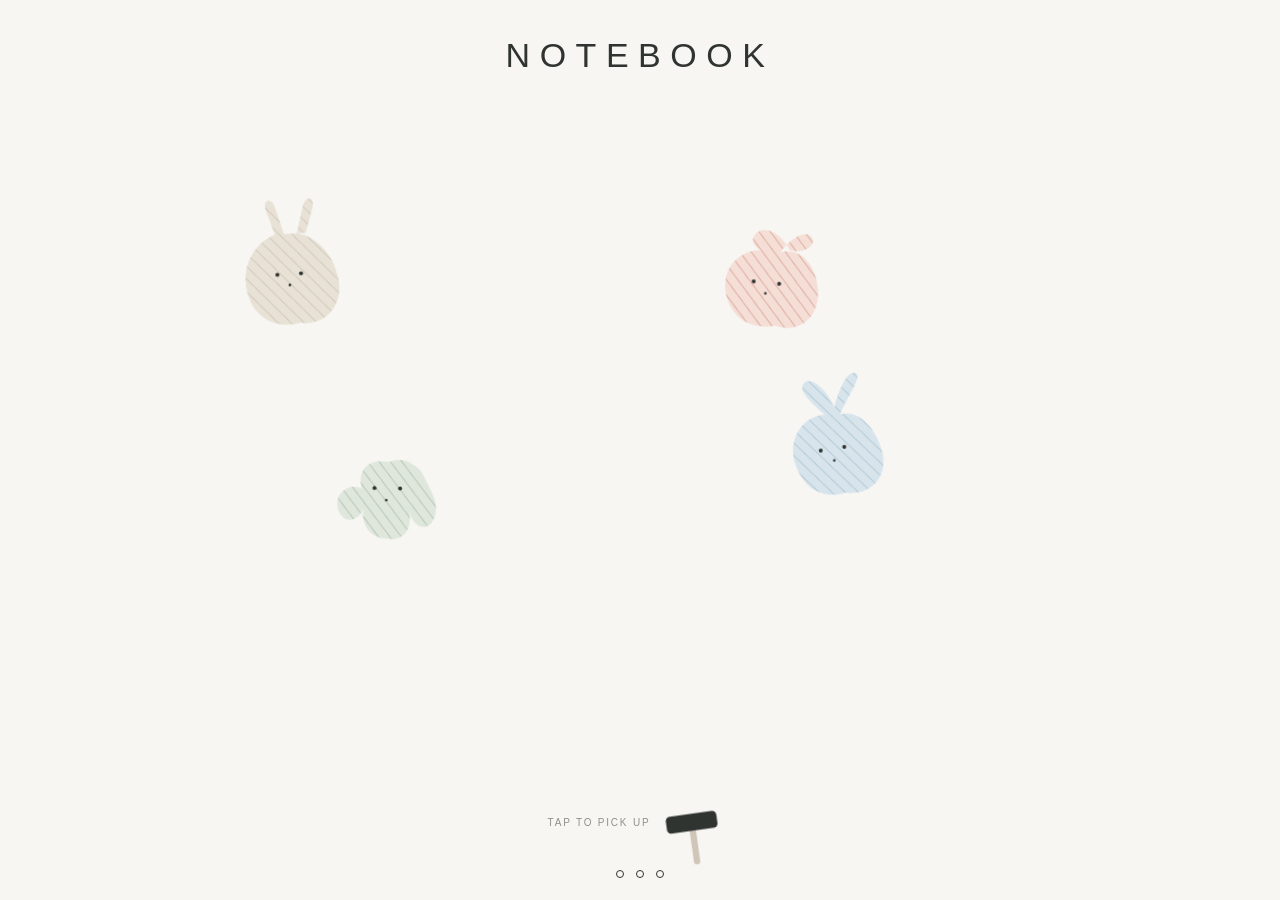
<file: index.html>
<!DOCTYPE html>
<html lang="zh-Hant">
<head>
  <meta charset="utf-8">
  <meta name="viewport" content="width=device-width, initial-scale=1, viewport-fit=cover">
  <meta name="theme-color" content="#f7f6f2">
  <title>notebook</title>
  <link rel="icon" href="data:image/svg+xml,%3Csvg xmlns='http://www.w3.org/2000/svg' viewBox='0 0 16 16'%3E%3Ccircle cx='8' cy='8' r='4' fill='%23d47768'/%3E%3C/svg%3E">
  <link rel="preconnect" href="https://fonts.googleapis.com">
  <link rel="preconnect" href="https://fonts.gstatic.com" crossorigin>
  <link href="https://fonts.googleapis.com/css2?family=DM+Sans:wght@400;500;600;700;800&amp;family=Noto+Sans+TC:wght@400;500;600;700&amp;display=swap" rel="stylesheet">
  <link rel="stylesheet" href="./css/style.css">
  <link rel="stylesheet" href="./css/tsugaike-map.css">
  <link rel="stylesheet" href="./css/unlock.css">
  <link rel="stylesheet" href="./css/october.css">
  <link rel="stylesheet" href="./css/tokyo-food.css">
  <script>try{if(sessionStorage.getItem('notebookUnlocked')==='true')document.documentElement.classList.add('nb-open')}catch(e){}</script>
</head>
<body>
  <div id="nb-lock" class="nb-lock">
    <h1 class="nb-title">NOTEBOOK</h1>
    <div class="nb-stage" id="nb-stage">
      <button type="button" class="nb-animal" data-id="rabbit" aria-label="動物"><span class="nb-animal-body"><svg viewBox="0 0 140 160" aria-hidden="true"><defs><pattern id="nb-h-rabbit" width="10" height="10" patternUnits="userSpaceOnUse" patternTransform="rotate(-42)"><rect width="10" height="10" fill="#e8e2d6"/><path d="M0 0V10" stroke="#c8bfb0" stroke-width="1.6"/></pattern><clipPath id="nb-c-rabbit"><path d="M68 54L60 24C56 12 46 14 50 28L58 54C34 62 18 88 24 116C30 146 56 158 80 152C108 158 130 134 124 104C120 78 102 58 82 54L90 26C94 12 106 14 100 30L92 54Z"/></clipPath></defs><g clip-path="url(#nb-c-rabbit)"><rect width="140" height="160" fill="url(#nb-h-rabbit)"/></g><circle cx="58" cy="98" r="2.2" fill="#303430"/><circle cx="84" cy="98" r="2.2" fill="#303430"/><circle cx="71" cy="110" r="1.45" fill="#303430"/></svg></span></button>
      <button type="button" class="nb-animal" data-id="bear" aria-label="動物"><span class="nb-animal-body"><svg viewBox="0 0 140 160" aria-hidden="true"><defs><pattern id="nb-h-bear" width="10" height="10" patternUnits="userSpaceOnUse" patternTransform="rotate(-42)"><rect width="10" height="10" fill="#f4ded6"/><path d="M0 0V10" stroke="#d59a8e" stroke-width="1.6"/></pattern><clipPath id="nb-c-bear"><path d="M76 70C46 64 22 88 28 116C34 146 60 158 86 150C116 158 136 132 128 102C122 76 102 62 84 70C94 52 112 40 118 52C122 60 106 70 94 66C82 48 62 40 54 54C48 64 64 74 76 70Z"/></clipPath></defs><g clip-path="url(#nb-c-bear)"><rect width="140" height="160" fill="url(#nb-h-bear)"/></g><circle cx="58" cy="104" r="2.2" fill="#303430"/><circle cx="86" cy="104" r="2.2" fill="#303430"/><circle cx="72" cy="116" r="1.45" fill="#303430"/></svg></span></button>
      <button type="button" class="nb-animal" data-id="dog" aria-label="動物"><span class="nb-animal-body"><svg viewBox="0 0 140 160" aria-hidden="true"><defs><pattern id="nb-h-dog" width="10" height="10" patternUnits="userSpaceOnUse" patternTransform="rotate(-42)"><rect width="10" height="10" fill="#dfe7dc"/><path d="M0 0V10" stroke="#a9b9a6" stroke-width="1.6"/></pattern><clipPath id="nb-c-dog"><path d="M76 70C92 62 108 70 118 88C128 104 136 116 128 132C120 144 106 136 102 122C108 142 98 156 80 154C62 156 50 140 52 124C46 140 30 142 24 126C18 110 34 96 48 102C42 84 50 72 66 70Z"/></clipPath></defs><g clip-path="url(#nb-c-dog)"><rect width="140" height="160" fill="url(#nb-h-dog)"/></g><circle cx="62" cy="100" r="2.2" fill="#303430"/><circle cx="90" cy="98" r="2.2" fill="#303430"/><circle cx="76" cy="112" r="1.45" fill="#303430"/></svg></span></button>
      <button type="button" class="nb-animal" data-id="cat" aria-label="動物"><span class="nb-animal-body"><svg viewBox="0 0 140 160" aria-hidden="true"><defs><pattern id="nb-h-cat" width="10" height="10" patternUnits="userSpaceOnUse" patternTransform="rotate(-42)"><rect width="10" height="10" fill="#d7e4ec"/><path d="M0 0V10" stroke="#a8c0cc" stroke-width="1.6"/></pattern><clipPath id="nb-c-cat"><path d="M74 66C48 60 26 84 30 112C36 144 58 158 84 152C114 158 134 134 126 106C120 80 102 62 84 66C94 46 112 26 104 22C94 18 84 42 78 58C72 38 54 20 46 30C40 38 56 54 68 66Z"/></clipPath></defs><g clip-path="url(#nb-c-cat)"><rect width="140" height="160" fill="url(#nb-h-cat)"/></g><circle cx="60" cy="104" r="2.2" fill="#303430"/><circle cx="86" cy="102" r="2.2" fill="#303430"/><circle cx="74" cy="116" r="1.45" fill="#303430"/></svg></span></button>
    </div>
    <div class="nb-dock" id="nb-dock">
      <div class="nb-hold">
        <p class="nb-hint" id="nb-hint">TAP TO PICK UP</p>
        <span class="nb-anchor" id="nb-anchor"></span>
      </div>
      <div class="nb-dots" id="nb-dots" aria-hidden="true"><i></i><i></i><i></i></div>
    </div>
    <button type="button" class="nb-hammer" id="nb-hammer" aria-label="錘子"><span class="nb-hammer-swing"><svg viewBox="0 0 64 64" aria-hidden="true"><rect x="29" y="22" width="6" height="34" rx="3" fill="#cfc6b8"/><rect x="8" y="8" width="48" height="16" rx="4" fill="#303430"/></svg></span></button>
  </div>
  <nav class="tm-switch" id="tm-switch" aria-label="選擇旅行月份"><a class="tm-food-link" href="#tokyo-food">TOKYO</a><button type="button" data-month="oct" aria-selected="false">OCT</button><button type="button" data-month="dec" aria-selected="true">DEC</button><button type="button" data-month="jan" aria-selected="false">JAN</button></nav>
  <div class="site" id="tm-december">
    <main class="map-screen" id="mapScreen">
      <div class="map-wrap">
        <svg class="map" viewBox="0 0 820 750" role="group" aria-label="東京出發，白馬、斑尾、越後中里互動旅遊地圖">
          <defs>
            <pattern id="redhatch" width="13" height="13" patternUnits="userSpaceOnUse" patternTransform="rotate(-42)">
              <rect width="13" height="13" fill="#e9c8be"></rect>
              <rect width="2" height="13" fill="#d47768"></rect>
            </pattern>
            <pattern id="greenhatch" width="13" height="13" patternUnits="userSpaceOnUse" patternTransform="rotate(-42)">
              <rect width="13" height="13" fill="#dfe4d6"></rect>
              <rect width="2" height="13" fill="#94a28a"></rect>
            </pattern>
            <pattern id="redhatch-phone" width="7.5" height="7.5" patternUnits="userSpaceOnUse" patternTransform="rotate(-42)">
              <rect width="7.5" height="7.5" fill="#e9c8be"></rect>
              <rect width="1.05" height="7.5" fill="#d47768"></rect>
            </pattern>
            <pattern id="greenhatch-phone" width="7.5" height="7.5" patternUnits="userSpaceOnUse" patternTransform="rotate(-42)">
              <rect width="7.5" height="7.5" fill="#dfe4d6"></rect>
              <rect width="1.05" height="7.5" fill="#94a28a"></rect>
            </pattern>
          </defs>
          <!-- Decorative regions are separate vector shapes. Only the three named pins are destinations. -->
          <path class="region decorative" fill="url(#redhatch)" d="M72 124 L160 99 L230 121 L246 189 L206 237 L104 220 L65 175 Z"></path>
          <path class="region decorative" fill="url(#greenhatch)" d="M505 65 L571 75 L615 126 L592 189 L537 201 L485 149 Z"></path>
          <path class="region decorative" fill="url(#greenhatch)" d="M630 86 L707 132 L757 205 L714 237 L649 209 L608 144 Z"></path>
          <path class="region decorative" fill="url(#redhatch)" d="M76 516 L155 467 L255 482 L286 537 L259 622 L171 644 L72 595 Z"></path>
          <path class="region decorative" fill="url(#greenhatch)" d="M323 469 L415 442 L476 471 L511 558 L462 617 L369 598 L314 533 Z"></path>
          <path class="region decorative" fill="url(#redhatch)" d="M504 607 L564 579 L620 613 L612 692 L548 712 L491 665 Z"></path>
          <path class="region decorative" fill="url(#greenhatch)" d="M706 435 L761 456 L785 539 L742 587 L678 570 L663 501 Z"></path>
          <!-- Schematic placement: Hakuba west, Madarao north, Echigo east, Tokyo south. -->
          <path class="region" data-region="hakuba" fill="url(#greenhatch)" d="M90 321 L166 279 L240 295 L278 335 L250 401 L214 451 L109 448 L60 395 Z"></path>
          <path class="region" data-region="madarao" fill="url(#redhatch)" d="M281 115 L354 91 L453 111 L494 173 L467 246 L399 276 L324 252 L280 217 L240 179 Z"></path>
          <path class="region" data-region="echigo" fill="url(#greenhatch)" d="M510 230 L600 211 L700 269 L728 348 L678 409 L588 408 L524 357 L484 290 Z"></path>
          <path class="route" data-route="hakuba" d="M662 645 Q401 571 212 361"></path>
          <path class="route" data-route="madarao" d="M662 645 Q498 414 371 193"></path>
          <path class="route" data-route="echigo" d="M662 645 Q685 470 611 319"></path>
          <g class="pin" data-place="hakuba" role="button" tabindex="0" aria-pressed="false" aria-label="查看白馬交通資訊">
            <circle class="hit" cx="212" cy="361" r="55"></circle>
            <rect class="label-hit" x="152" y="330" width="120" height="120"></rect>
            <circle class="outer" cx="212" cy="361" r="15"></circle>
            <circle class="inner" cx="212" cy="361" r="5"></circle>
            <text class="place-label" x="212" y="403" text-anchor="middle">HAKUBA</text>
          </g>
          <g class="pin" data-place="madarao" role="button" tabindex="0" aria-pressed="false" aria-label="查看斑尾飯店及交通資訊">
            <circle class="hit" cx="371" cy="193" r="54"></circle>
            <rect class="label-hit" x="311" y="168" width="120" height="120"></rect>
            <circle class="outer" cx="371" cy="193" r="15"></circle>
            <circle class="inner" cx="371" cy="193" r="5"></circle>
            <text class="place-label" x="371" y="236" text-anchor="middle">MADARAO</text>
          </g>
          <g class="pin" data-place="echigo" role="button" tabindex="0" aria-pressed="false" aria-label="查看越後中里交通資訊">
            <circle class="hit" cx="611" cy="319" r="54"></circle>
            <rect class="label-hit" x="551" y="310" width="120" height="120"></rect>
            <circle class="outer" cx="611" cy="319" r="15"></circle>
            <circle class="inner" cx="611" cy="319" r="5"></circle>
            <text class="place-label" x="611" y="360" text-anchor="middle">
              <tspan x="611">ECHIGO</tspan>
              <tspan x="611" dy="19">NAKAZATO</tspan>
            </text>
          </g>
          <g class="origin" aria-hidden="true">
            <circle cx="662" cy="645" r="20" fill="#f7f6f2"></circle>
            <circle cx="662" cy="645" r="10" fill="#272c28"></circle>
            <circle cx="662" cy="645" r="2.5" fill="#faf7f0"></circle>
            <text class="map-title" x="662" y="690" text-anchor="middle">TOKYO</text>
            <text class="map-small" x="662" y="708" text-anchor="middle">START HERE</text>
          </g>
        </svg>
        <div class="compass" aria-hidden="true">
          <svg viewBox="0 0 30 46">
            <path d="M15 41V5M3 18L15 5l12 13" fill="none" stroke="currentColor" stroke-width="1.8"></path>
          </svg>
          N
        </div>
        <div class="hover-note" id="hoverNote" aria-hidden="true"></div>
      </div>
      <div class="mobile-choice" id="mobileChoice">
        <div>
          <strong id="choiceName"></strong>
          <small id="choiceTime"></small>
          <span id="choiceRide" class="choice-ride"></span>
          <span id="choiceMode" class="choice-mode"></span>
        </div>
        <button class="next" id="next" type="button" aria-label="進入目的地詳細資訊">→</button>
      </div>
    </main>
    <main class="detail-screen" id="detail">
      <button class="back" id="back" type="button"><span class="back-arrow">←</span>Back</button>
      <section id="content"></section>
    </main>
  </div>
  <section id="tm-january" class="tm-jan" aria-label="一月旅行筆記" hidden><div class="tm-jan-inner"><nav class="jn-dates" aria-label="一月日期"><button type="button" data-trip="0110" aria-selected="true">01.01 — 01.10</button><button type="button" data-trip="0123" aria-selected="false">01.23 — 01.24</button></nav><div id="tm-trip-0109" class="jn-trip" data-trip="0110"><header class="jn-heading"><div class="tm-date" data-range="2027-01-01,2027-01-10">2027.01.01 — 01.10</div><h1 class="jn-title">SHIGA · MADARAO · TOKYO</h1><div class="jn-sub">志賀高原 → 斑尾高原 → 東京</div></header><div class="jn-map-wrap"><svg class="jn-map" viewBox="0 0 900 560" role="img" aria-label="成田空港、志賀高原、斑尾高原、東京的抽象路線"><defs><pattern id="jn-sage" width="12" height="12" patternUnits="userSpaceOnUse" patternTransform="rotate(-42)"><rect width="12" height="12" fill="#dfe7dc"/><path d="M0 0V12" stroke="#a9b9a6" stroke-width="1.3"/></pattern><pattern id="jn-coral" width="12" height="12" patternUnits="userSpaceOnUse" patternTransform="rotate(-42)"><rect width="12" height="12" fill="#f4ded6"/><path d="M0 0V12" stroke="#d59a8e" stroke-width="1.3"/></pattern></defs><polygon points="70,48 280,18 400,48 370,112 160,120 50,96" fill="url(#jn-sage)"/><polygon points="430,36 640,58 600,150 468,128" fill="url(#jn-sage)" opacity=".72"/><polygon points="150,300 250,274 248,360 140,352" fill="url(#jn-coral)"/><polygon points="640,250 790,214 830,318 660,346" fill="url(#jn-coral)" opacity=".9"/><path d="M30 508 C 180 476, 320 532, 500 500 S 760 468, 890 516" fill="none" stroke="#d5d0c6" stroke-width="8" stroke-linecap="round"/><path d="M520 24 C 548 120, 508 210, 558 310 S 630 450, 590 548" fill="none" stroke="#c5d4e4" stroke-width="9" stroke-linecap="round"/><g fill="#94a28a"><polygon points="300,268 314,234 328,268"/><polygon points="320,266 334,236 348,266"/><polygon points="148,268 160,240 172,268"/><polygon points="560,188 572,162 584,188"/></g><path class="jn-route" data-leg="narita-shiga" d="M735 365 C640 280 560 250 455 248"/><path class="jn-route" data-leg="shiga-madarao" d="M455 248 C370 246 280 190 220 168"/><path class="jn-route" data-leg="madarao-tokyo" d="M220 168 C280 260 380 370 500 430"/><g class="jn-spot" data-spot="madarao" role="button" tabindex="0" aria-label="MADARAO 斑尾高原"><circle cx="220" cy="168" r="18" fill="transparent"/><circle cx="220" cy="168" r="11" fill="none" stroke="#d47768" stroke-width="1"/><circle cx="220" cy="168" r="5" fill="#d47768"/><text x="198" y="164" text-anchor="end">MADARAO</text><text class="jn-jp" x="198" y="180" text-anchor="end">斑尾高原</text><text class="jn-meta" x="198" y="196" text-anchor="end">01.04 — 01.07</text></g><g class="jn-spot" data-spot="shiga" role="button" tabindex="0" aria-label="SHIGA KOGEN 志賀高原"><circle cx="455" cy="248" r="18" fill="transparent"/><circle cx="455" cy="248" r="11" fill="none" stroke="#d47768" stroke-width="1"/><circle cx="455" cy="248" r="5" fill="#d47768"/><text x="455" y="278" text-anchor="middle">SHIGA KOGEN</text><text class="jn-jp" x="455" y="294" text-anchor="middle">志賀高原</text><text class="jn-meta" x="455" y="310" text-anchor="middle">01.01 — 01.04</text></g><g class="jn-spot" data-spot="tokyo" role="button" tabindex="0" aria-label="TOKYO 東京"><circle cx="500" cy="430" r="18" fill="transparent"/><circle cx="500" cy="430" r="11" fill="none" stroke="#d47768" stroke-width="1"/><circle cx="500" cy="430" r="5" fill="#d47768"/><text x="500" y="460" text-anchor="middle">TOKYO</text><text class="jn-jp" x="500" y="476" text-anchor="middle">東京</text><text class="jn-meta" x="500" y="492" text-anchor="middle">01.07 — 01.10</text></g><g class="jn-spot" data-spot="narita" role="button" tabindex="0" aria-label="NARITA 成田空港"><circle cx="735" cy="365" r="18" fill="transparent"/><circle cx="735" cy="365" r="11" fill="none" stroke="#d47768" stroke-width="1"/><circle cx="735" cy="365" r="5" fill="#d47768"/><text x="754" y="360" text-anchor="start">NARITA</text><text class="jn-jp" x="754" y="376" text-anchor="start">成田空港</text><text class="jn-meta" x="754" y="392" text-anchor="start">01.01　14:20抵達</text></g><path d="M830 80V28m-17 17 17-17 17 17" stroke="#303430" stroke-width="2" fill="none"/><text x="830" y="102" text-anchor="middle" class="tm-north">N</text></svg><div class="jn-note" id="jn-note" hidden></div></div><div class="jn-columns"><section class="jn-itinerary" aria-label="日程"><h2 class="jn-kicker">ITINERARY<b>日程</b></h2><div class="jn-day-block"><button type="button" class="jn-day" aria-expanded="false"><span class="jn-when"><b>01.01</b> <span>FRI</span></span><span class="jn-where">成田空港 → 志賀高原</span><span class="jn-tag">TRANSFER</span><span class="jn-arrow" aria-hidden="true">→</span></button><div class="jn-detail" hidden><p>14:20 抵達成田機場</p><p>住宿：志賀高原プリンスホテル 西館</p></div></div><div class="jn-day-block"><button type="button" class="jn-day" aria-expanded="false"><span class="jn-when"><b>01.02</b> <span>SAT</span></span><span class="jn-where">志賀高原</span><span class="jn-tag">LESSON</span><span class="jn-arrow" aria-hidden="true">→</span></button><div class="jn-detail" hidden><p>住宿：志賀高原プリンスホテル 西館</p></div></div><div class="jn-day-block"><button type="button" class="jn-day" aria-expanded="false"><span class="jn-when"><b>01.03</b> <span>SUN</span></span><span class="jn-where">志賀高原</span><span class="jn-tag">LESSON</span><span class="jn-arrow" aria-hidden="true">→</span></button><div class="jn-detail" hidden><p>住宿：志賀高原プリンスホテル 西館</p></div></div><div class="jn-day-block"><button type="button" class="jn-day" aria-expanded="false"><span class="jn-when"><b>01.04</b> <span>MON</span></span><span class="jn-where">志賀高原 → 斑尾高原</span><span class="jn-tag">REST</span><span class="jn-arrow" aria-hidden="true">→</span></button><div class="jn-detail" hidden><p>志賀高原 → 斑尾高原</p><p>休息</p><p>住宿：斑尾東急ホテル</p></div></div><div class="jn-day-block"><button type="button" class="jn-day" aria-expanded="false"><span class="jn-when"><b>01.05</b> <span>TUE</span></span><span class="jn-where">斑尾高原</span><span class="jn-tag">LESSON</span><span class="jn-arrow" aria-hidden="true">→</span></button><div class="jn-detail" hidden><p>住宿：斑尾東急ホテル</p></div></div><div class="jn-day-block"><button type="button" class="jn-day" aria-expanded="false"><span class="jn-when"><b>01.06</b> <span>WED</span></span><span class="jn-where">斑尾高原</span><span class="jn-tag">FREE</span><span class="jn-arrow" aria-hidden="true">→</span></button><div class="jn-detail" hidden><p>住宿：斑尾東急ホテル</p></div></div><div class="jn-day-block"><button type="button" class="jn-day" aria-expanded="false"><span class="jn-when"><b>01.07</b> <span>THU</span></span><span class="jn-where">斑尾高原 → 東京</span><span class="jn-tag">TRANSFER</span><span class="jn-arrow" aria-hidden="true">→</span></button><div class="jn-detail" hidden><p>斑尾高原 → 東京</p></div></div><div class="jn-day-block"><button type="button" class="jn-day" aria-expanded="false"><span class="jn-when"><b>01.08</b> <span>FRI</span></span><span class="jn-where">東京</span><span class="jn-tag">FREE</span><span class="jn-arrow" aria-hidden="true">→</span></button><div class="jn-detail" hidden></div></div><div class="jn-day-block"><button type="button" class="jn-day" aria-expanded="false"><span class="jn-when"><b>01.09</b> <span>SAT</span></span><span class="jn-where">東京</span><span class="jn-tag">FREE</span><span class="jn-arrow" aria-hidden="true">→</span></button><div class="jn-detail" hidden></div></div><div class="jn-day-block"><button type="button" class="jn-day" aria-expanded="false"><span class="jn-when"><b>01.10</b> <span>SUN</span></span><span class="jn-where">東京</span><span class="jn-tag">FREE</span><span class="jn-arrow" aria-hidden="true">→</span></button><div class="jn-detail" hidden></div></div></section><div class="jn-side"><section aria-label="宿泊"><h2 class="jn-kicker">STAY<b>宿泊</b></h2><article class="jn-stay-block"><button type="button" class="jn-stay" aria-expanded="false"><span class="jn-place">志賀高原</span><strong>志賀高原プリンスホテル</strong><span class="jn-stay-meta">西館 / West Building</span><span class="jn-stay-meta">〒381-0497 長野県下高井郡山ノ内町志賀高原焼額山</span><span class="jn-stay-meta">TEL：0269-34-3111</span><span class="jn-stay-meta">01.01 — 01.04</span><span class="jn-stay-meta">4室 · 8名 · 3泊</span><span class="jn-status">予約済み</span><span class="jn-total">合計 ¥441,936</span><span class="jn-arrow" aria-hidden="true">→</span></button><a class="maps" href="https://www.google.com/maps/search/?api=1&amp;query=%E5%BF%97%E8%B3%80%E9%AB%98%E5%8E%9F%E3%83%97%E3%83%AA%E3%83%B3%E3%82%B9%E3%83%9B%E3%83%86%E3%83%AB%E8%A5%BF%E9%A4%A8" target="_blank" rel="noopener noreferrer">Google Maps ↗</a><div class="jn-detail" hidden><p>Twin Room D × 4</p><p>朝食付き × 2室</p><p>食事なし × 2室</p></div></article><article class="jn-stay-block"><button type="button" class="jn-stay" aria-expanded="false"><span class="jn-place">斑尾高原</span><strong>斑尾東急ホテル</strong><span class="jn-stay-meta">Ski-in / Ski-out</span><span class="jn-stay-meta">〒389-1302 長野県上水内郡信濃町古海3575-8</span><span class="jn-stay-meta">01.04 — 01.07</span><span class="jn-stay-meta">4室 · 8名 · 3泊</span><span class="jn-total">一人 約 $13,836</span><span class="jn-arrow" aria-hidden="true">→</span></button><a class="maps" href="https://www.google.com/maps/search/?api=1&amp;query=%E3%82%BF%E3%83%B3%E3%82%B0%E3%83%A9%E3%83%A0%E6%96%91%E5%B0%BE%E6%9D%B1%E6%80%A5%E3%83%AA%E3%82%BE%E3%83%BC%E3%83%88" target="_blank" rel="noopener noreferrer">Google Maps ↗</a><div class="jn-detail" hidden><p>ツイン × 4</p><p>朝食・夕食付き × 4室</p></div></article><article class="jn-stay-block"><div class="jn-stay is-plain"><strong>東京</strong><span>01.07 — 01.10</span></div></article></section></div></div></div><div id="tm-trip-0123" class="jn-trip" data-trip="0123" hidden><header class="tm-heading"><p class="tm-date" data-range="2027-01-23,2027-01-24">2027.01.23 — 01.24</p><h1 class="tm-title">TSUGAIKE</h1><p class="tm-subtitle">STAY MAP</p><div class="tm-heading-line"></div><div class="tm-place"><button type="button" class="tm-japanese" id="tm-route-toggle" aria-expanded="false" aria-controls="tm-route-drop">栂池高原</button><div class="tm-route-drop" id="tm-route-drop" hidden><p>東京駅</p><p class="tm-route-arrow">↓</p><p>北陸新幹線 約 1 時間 20～40 分</p><p>長野駅</p><p class="tm-route-arrow">↓</p><p>特急バス 約 1 時間 30～40 分</p><p>栂池高原スキー場</p><p class="tm-route-total">合計：約 2 時間 50 分～3 時間 20 分</p><a class="maps" href="https://www.google.com/maps/search/?api=1&amp;query=%E6%A0%82%E6%B1%A0%E9%AB%98%E5%8E%9F%E3%82%B9%E3%82%AD%E3%83%BC%E5%A0%B4" target="_blank" rel="noopener noreferrer">Google Maps ↗</a></div></div></header>
<svg class="tm-map" id="tm-map" viewBox="0 0 900 1030" xmlns="http://www.w3.org/2000/svg" role="img" aria-label="栂池高原抽象幾何住宿分布圖；飯店位置目前為示意">
<defs>
<pattern id="tm-sage" width="12" height="12" patternUnits="userSpaceOnUse" patternTransform="rotate(-42)"><rect width="12" height="12" fill="#dfe7dc"/><path d="M0 0V12" stroke="#a9b9a6" stroke-width="1.3"/></pattern>
<pattern id="tm-coral" width="12" height="12" patternUnits="userSpaceOnUse" patternTransform="rotate(-42)"><rect width="12" height="12" fill="#f4ded6"/><path d="M0 0V12" stroke="#d59a8e" stroke-width="1.3"/></pattern>
</defs>
<g class="tm-art">
<!-- Mountain ridge: abstract layered, intentionally non-geographic -->
<path d="M30 390 L140 310 205 322 304 196 390 250 480 125 595 217 675 178 824 310 872 403 756 422 700 470 563 430 470 495 346 447 220 483 118 424Z" fill="url(#tm-sage)" opacity=".85"/>
<path d="M140 310 205 322 304 196 390 250 480 125 595 217 675 178 824 310" fill="none" stroke="#f7f6f2" stroke-width="11" stroke-linejoin="round" opacity=".9"/>
<path d="M45 405 85 370 143 383 186 423 150 450 83 442Z" fill="url(#tm-coral)" opacity=".9"/>
<path d="M742 142 805 164 832 223 799 250 738 219 715 181Z" fill="url(#tm-coral)"/>
<path d="M30 580 85 554 134 594 118 645 51 657 17 621Z" fill="url(#tm-sage)"/>
<path d="M752 560 822 536 868 578 855 639 798 662 746 622Z" fill="url(#tm-sage)"/>
<path d="M60 797 144 756 234 791 261 860 217 913 115 916 48 863Z" fill="url(#tm-coral)"/>
<path d="M710 830 768 805 824 838 834 901 786 940 722 922 689 876Z" fill="url(#tm-sage)"/>
<path d="M346 910 389 875 439 891 460 934 424 975 373 966Z" fill="url(#tm-sage)"/>
<path d="M538 735 576 711 619 743 610 790 566 801 532 772Z" fill="url(#tm-coral)"/>
<!-- Simplified paths and creek -->
<path d="M-15 730 Q155 620 330 695 T900 815" stroke="#e5e1d9" stroke-width="14" fill="none"/>
<path d="M135 490 Q255 535 300 660 T480 1010" stroke="#e5e1d9" stroke-width="11" fill="none"/>
<path d="M605 478 Q545 590 600 700 T650 1035" stroke="#e5e1d9" stroke-width="11" fill="none"/>
<path d="M440 495 Q460 570 520 630 T565 845 Q570 950 655 1040" stroke="#c9e0e3" stroke-width="12" fill="none" opacity=".85"/>
<!-- Abstract trees -->
<g fill="#899783" opacity=".85"><path d="M190 377l10-36 10 36zM197 374h6v15h-6zM247 414l9-29 9 29zM253 412h5v11h-5zM644 329l12-40 12 40zM653 324h6v16h-6zM716 380l8-29 8 29zM721 376h5v12h-5zM216 723l9-33 9 33zM223 720h5v12h-5zM688 680l10-32 10 32zM695 677h5v14h-5z"/></g>
<!-- Gondola station -->
<circle cx="505" cy="460" r="12" fill="#303430" stroke="#fff" stroke-width="4"/><circle cx="505" cy="460" r="3" fill="#fff"/>
<text x="505" y="490" text-anchor="middle" class="tm-label">栂池ゴンドラリフト</text><text x="505" y="509" text-anchor="middle" class="tm-small">GONDOLA STATION</text>
<text x="365" y="379" text-anchor="middle" class="tm-label">TSUGAIKE</text><text x="365" y="400" text-anchor="middle" class="tm-small">SKI AREA</text>
<!-- Compass -->
<path d="M830 80V28m-17 17 17-17 17 17" stroke="#303430" stroke-width="2" fill="none"/><text x="830" y="102" text-anchor="middle" class="tm-north">N</text>
<text x="76" y="675" class="tm-small">← HAKUBA</text><text x="700" y="975" class="tm-small">OTARI →</text>
</g>
<g id="tm-routes" pointer-events="none"></g><g id="tm-hotel-markers"></g>
</svg>
<div id="tm-card" class="tm-card" hidden role="status" aria-live="polite"><button id="tm-card-close" class="tm-card-close" aria-label="關閉飯店卡片" type="button">×</button><div class="tm-card-row"><div class="tm-card-copy"><p class="tm-card-name" id="tm-card-name"></p><p class="hotel-en" id="tm-card-en"></p><p class="tm-card-meta" id="tm-card-walk"></p><p class="tm-card-price" id="tm-card-price"></p></div></div><div class="tm-card-links"><a class="maps" id="tm-card-map" href="#" target="_blank" rel="noopener noreferrer">Google Maps ↗</a><div class="tm-card-side"><img id="tm-card-photo" class="tm-card-photo" alt="" hidden><a class="booking" id="tm-card-book" href="#" target="_blank" rel="noopener noreferrer" aria-label="Booking"><svg viewBox="0 0 24 24" aria-hidden="true"><path fill="currentColor" d="M24 0H0v24h24ZM8.575 6.563h2.658c2.108 0 3.473 1.15 3.473 2.898 0 1.15-.575 1.82-.91 2.108l-.287.263.335.192c.815.479 1.318 1.389 1.318 2.395 0 1.988-1.51 3.257-3.857 3.257H7.449V7.713c0-.623.503-1.126 1.126-1.15zm1.7 1.868c-.479.024-.694.264-.694.79v1.893h1.676c.958 0 1.294-.743 1.294-1.365 0-.815-.503-1.318-1.318-1.318zm-.096 4.36c-.407.071-.598.31-.598.79v2.251h1.868c.934 0 1.509-.55 1.509-1.533 0-.934-.599-1.509-1.51-1.509zm7.737 2.394c.743 0 1.341.599 1.341 1.342a1.34 1.34 0 0 1-1.341 1.341 1.355 1.355 0 0 1-1.341-1.341c0-.743.598-1.342 1.34-1.342z"/></svg></a></div></div></div>
</div></div></section>
  <section id="tm-october" class="ot" hidden aria-label="十月東京筆記">
    <div class="ot-inner">
      <header class="ot-heading">
        <p class="tm-date" data-range="2026-10-26,2026-10-28">2026.10.26 — 10.28</p>
        <h1 class="ot-title">TOKYO</h1>
        <p class="ot-jp">東京</p>
        <p class="ot-theme">KINSHICHO · OMOTESANDO · HARAJUKU</p>
      </header>
      <div class="ot-map-wrap">
        <svg class="ot-map" viewBox="0 0 900 600" role="img" aria-label="東京的抽象位置圖。東側是錦糸町，西側是原宿、表参道、渋谷">
          <defs>
            <pattern id="ot-sage" width="12" height="12" patternUnits="userSpaceOnUse" patternTransform="rotate(-42)"><rect width="12" height="12" fill="#dfe7dc"/><path d="M0 0V12" stroke="#a9b9a6" stroke-width="1.3"/></pattern>
            <pattern id="ot-coral" width="12" height="12" patternUnits="userSpaceOnUse" patternTransform="rotate(-42)"><rect width="12" height="12" fill="#f4ded6"/><path d="M0 0V12" stroke="#d59a8e" stroke-width="1.3"/></pattern>
            <pattern id="ot-mist" width="12" height="12" patternUnits="userSpaceOnUse" patternTransform="rotate(-42)"><rect width="12" height="12" fill="#d7e4ec"/><path d="M0 0V12" stroke="#a8c0cc" stroke-width="1.3"/></pattern>
            <pattern id="ot-sand" width="12" height="12" patternUnits="userSpaceOnUse" patternTransform="rotate(-42)"><rect width="12" height="12" fill="#e8e2d6"/><path d="M0 0V12" stroke="#c8bfb0" stroke-width="1.3"/></pattern>
          </defs>
          <g class="ot-art">
            <path d="M48 150 L150 78 280 96 430 64 500 132 470 214 512 292 446 392 318 468 150 442 58 348 72 220Z" fill="url(#ot-sage)"/>
            <path d="M118 92 L196 58 262 108 188 156Z" fill="url(#ot-coral)" opacity=".9"/>
            <path d="M548 168 L682 146 734 236 646 312 528 268Z" fill="url(#ot-mist)"/>
            <path d="M742 118 L878 142 860 268 736 236 724 168Z" fill="url(#ot-sand)"/>
            <path d="M200 156L236 250 168 392" fill="none" stroke="#c8c4b8" stroke-width="1.5" stroke-linecap="round"/>
            <path d="M214 176L336 228 412 338" fill="none" stroke="#c8c4b8" stroke-width="1.5" stroke-linecap="round"/>
            <g fill="#a9b9a6">
              <circle cx="108" cy="250" r="8"/><circle cx="120" cy="244" r="6"/><path d="M114 256v16" stroke="#a9b9a6" stroke-width="1.2"/>
              <circle cx="390" cy="150" r="7"/><circle cx="402" cy="146" r="5"/><path d="M396 156v14" stroke="#a9b9a6" stroke-width="1.2"/>
              <circle cx="300" cy="400" r="7"/><circle cx="312" cy="396" r="5"/><path d="M306 406v12" stroke="#a9b9a6" stroke-width="1.2"/>
            </g>
            <path d="M860 72V34m-11 11 11-11 11 11" stroke="#303430" stroke-width="1.6" fill="none"/>
            <text x="860" y="90" text-anchor="middle" class="ot-north">N</text>
          </g>
          <g class="ot-station">
            <circle cx="200" cy="156" r="3.2" fill="#303430"/>
            <text x="200" y="136" text-anchor="middle">HARAJUKU</text>
            <text class="ot-jp" x="200" y="176" text-anchor="middle">原宿</text>
          </g>
          <g class="ot-station">
            <circle cx="336" cy="228" r="3.2" fill="#303430"/>
            <text x="348" y="222" text-anchor="start">OMOTESANDO</text>
            <text class="ot-jp" x="348" y="238" text-anchor="start">表参道</text>
          </g>
          <g class="ot-station">
            <circle cx="156" cy="392" r="3.2" fill="#303430"/>
            <text x="156" y="416" text-anchor="middle">SHIBUYA</text>
            <text class="ot-jp" x="156" y="432" text-anchor="middle">渋谷</text>
          </g>
          <g class="ot-base" data-place="kinshicho" role="button" tabindex="0" aria-label="KINSHICHO 錦糸町">
            <circle class="ot-hit" cx="790" cy="176" r="22"/>
            <circle cx="790" cy="176" r="11" fill="none" stroke="#303430" stroke-width="1.4"/>
            <circle cx="790" cy="176" r="4.5" fill="#303430"/>
            <text x="790" y="150" text-anchor="middle">KINSHICHO</text>
            <text class="ot-jp" x="790" y="206" text-anchor="middle">錦糸町</text>
            <text class="ot-meta" x="790" y="224" text-anchor="middle">10.26 — 10.28</text>
          </g>
          <g id="ot-shops"></g>
        </svg>
        <div id="ot-card" class="ot-card" hidden></div>
      </div>
      <div class="ot-columns">
        <section aria-label="日程">
          <h2 class="jn-kicker">ITINERARY<b>日程</b></h2>
          <div class="ot-day"><span class="ot-when"><b>10.26</b> <span>MON</span></span><span>東京・錦糸町</span></div>
          <div class="ot-day"><span class="ot-when"><b>10.27</b> <span>TUE</span></span><span>東京</span></div>
          <div class="ot-day"><span class="ot-when"><b>10.28</b> <span>WED</span></span><span>東京</span></div>
        </section>
        <section aria-label="スポット">
          <h2 class="jn-kicker">PLACES<b>スポット</b></h2>
          <div id="ot-place-list"></div>
        </section>
      </div>
    </div>
  </section>
  <!-- Independent TOKYO collection; OCT/DEC/JAN remain untouched. -->
  <section id="tm-food" class="fd" hidden aria-label="TOKYO 收藏地圖">
    <div class="fd-inner">
      <header class="fd-heading">
        <h1 class="fd-title">TOKYO</h1>
        <p class="fd-subtitle">東京</p>
      </header>
      <nav class="fd-filters" id="fd-filters" aria-label="美食分類">
        <button type="button" class="fd-filter" data-category="all" aria-pressed="true">ALL</button>
        <button type="button" class="fd-filter" data-category="pancakes" aria-pressed="false">PANCAKES</button>
        <button type="button" class="fd-filter" data-category="yakiniku" aria-pressed="false">YAKINIKU</button>
        <button type="button" class="fd-filter" data-category="gyutan" aria-pressed="false">GYUTAN</button>
        <button type="button" class="fd-filter" data-category="izakaya" aria-pressed="false">IZAKAYA</button>
        <button type="button" class="fd-filter" data-category="cakes" aria-pressed="false">CAKES</button>
      </nav>
      <div class="fd-map-wrap" id="fd-map-wrap">
        <svg id="fd-map" class="fd-map" viewBox="0 0 1300 810" role="group" aria-label="東京抽象區域色塊，顯示收藏店家位置">
          <defs>
            <pattern id="fd-main" width="16" height="16" patternUnits="userSpaceOnUse" patternTransform="rotate(-42)"><rect width="16" height="16" fill="#E9E7E1"/><path d="M0 0V16" stroke="#C8C3BB" stroke-opacity="0.18" stroke-width="1.15"/></pattern>
            <pattern id="fd-soft" width="16" height="16" patternUnits="userSpaceOnUse" patternTransform="rotate(-42)"><rect width="16" height="16" fill="#F1E9DD"/><path d="M0 0V16" stroke="#C8C3BB" stroke-opacity="0.18" stroke-width="1.15"/></pattern>
            <pattern id="fd-accent" width="16" height="16" patternUnits="userSpaceOnUse" patternTransform="rotate(-42)"><rect width="16" height="16" fill="#EBCBC3"/><path d="M0 0V16" stroke="#C8C3BB" stroke-opacity="0.18" stroke-width="1.15"/></pattern>
          </defs>
          <g id="fd-districts"></g>
          <g id="fd-area-layer"></g>
          <g id="fd-markers"></g>
        </svg>
        <article class="fd-card" id="fd-card" hidden></article>
      </div>
      <section class="fd-list-section" aria-label="餐廳清單">
        <div class="fd-list-head">
          <h2 class="fd-kicker">PLACES<b>お店</b></h2>
          <div><button type="button" id="fd-area-reset" class="fd-area-reset" hidden>ALL AREAS ×</button><span class="fd-count" id="fd-count">02 PLACES</span></div>
        </div>
        <div id="fd-list"></div>
      </section>
    </div>
  </section>
  <script defer src="./data/places.js"></script>
  <script defer src="./js/app.js"></script>
  <script defer src="./js/tsugaike-map.js"></script>
  <script defer src="./js/october.js"></script>
  <script defer src="./data/tokyo-districts.js"></script>
  <script defer src="./data/tokyo-food.js"></script>
  <script defer src="./js/tokyo-food.js"></script>
  <script defer src="./js/unlock.js"></script>
</body>
</html>
</file>
<file: css/style.css>
:root {
  --paper: #f7f6f2;
  --ink: #272c28;
  --red: #d47768;
  --red2: #bc574a;
  --sage: #94a28a;
  --line: #d6cec1;
}

* { box-sizing: border-box; }

body {
  margin: 0;
  min-height: 100svh;
  background: var(--paper);
  color: var(--ink);
  font-family: "DM Sans", "Noto Sans TC", sans-serif;
}

button, a { font: inherit; }
button { cursor: pointer; }

button:focus-visible,
a:focus-visible,
[role="button"]:focus-visible {
  outline: 2px solid var(--red2);
  outline-offset: 5px;
}

.site {
  min-height: 100svh;
  position: relative;
  overflow: hidden;
}

.map-screen {
  max-width: 940px;
  min-height: 100svh;
  margin: auto;
  display: flex;
  align-items: center;
  justify-content: center;
  padding: 12px 25px;
}

.map-wrap {
  position: relative;
  width: min(100%, 820px);
  min-width: 0;
}

.map {
  width: 100%;
  height: auto;
  display: block;
  overflow: visible;
}

.region {
  pointer-events: none;
  opacity: .62;
  transition: opacity .35s, transform .35s;
  transform-origin: center;
  transform-box: fill-box;
}

.region.active {
  opacity: 1;
  transform: scale(1.035);
}

.route {
  fill: none;
  stroke: #9b9a90;
  stroke-width: 1.8;
  stroke-dasharray: 5 10;
  stroke-dashoffset: 0;
  opacity: .50;
  pointer-events: none;
  transition: opacity .25s, stroke .25s, stroke-width .25s;
}

.route.active {
  stroke: var(--red2);
  stroke-width: 2.7;
  opacity: 1;
  animation: dash 2.1s linear infinite;
}

@keyframes dash {
  from { stroke-dashoffset: 0; }
  to { stroke-dashoffset: -150; }
}

@keyframes dash-phone {
  from { stroke-dashoffset: 0; }
  to { stroke-dashoffset: -154; }
}

.pin {
  cursor: pointer;
  outline: none;
  touch-action: manipulation;
  -webkit-tap-highlight-color: transparent;
  -webkit-touch-callout: none;
  -webkit-user-select: none;
  user-select: none;
}

.pin:focus-visible .outer { stroke-width: 4; }
.pin .hit,
.pin .label-hit,
.place-label {
  -webkit-tap-highlight-color: transparent;
  -webkit-touch-callout: none;
  -webkit-user-select: none;
  user-select: none;
}
.pin .hit { fill: transparent; pointer-events: all; }
.pin .label-hit { fill: transparent; pointer-events: none; }

.pin .outer {
  fill: var(--paper);
  stroke: var(--ink);
  stroke-width: 2.3;
  transition: transform .2s, stroke .2s;
  transform-origin: center;
  transform-box: fill-box;
}

.pin .inner {
  fill: var(--red);
  transition: transform .2s;
  transform-origin: center;
  transform-box: fill-box;
}

.pin:hover .outer,
.pin:focus .outer,
.pin.preview .outer,
.pin.selected .outer {
  stroke: var(--red2);
  transform: scale(1.3);
}

.pin:hover .inner,
.pin.preview .inner,
.pin.selected .inner {
  transform: scale(1.25);
}

.place-label {
  fill: var(--ink);
  font-size: 15px;
  font-weight: 800;
  letter-spacing: 1.7px;
  pointer-events: none;
}

.pin.selected .place-label,
.pin.preview .place-label { fill: var(--red2); }

.map-title {
  font-size: 12px;
  letter-spacing: 3px;
  font-weight: 800;
}

.map-small {
  font-size: 10px;
  letter-spacing: 2px;
  fill: #89877c;
}

.compass {
  position: absolute;
  right: 3%;
  top: 6%;
  text-align: center;
  font-size: 11px;
  font-weight: 700;
  pointer-events: none;
}

.compass svg {
  display: block;
  width: 24px;
  margin: auto;
}

.hover-note {
  position: absolute;
  z-index: 5;
  width: max-content;
  min-width: 205px;
  max-width: min(360px, calc(100% - 16px));
  background: #fffdf7;
  border: 1px solid var(--line);
  box-shadow: 5px 6px 0 #ded7ca88;
  padding: 15px 16px;
  pointer-events: none;
  opacity: 0;
  word-break: keep-all;
  transform: translate(-50%, -104%) translateY(8px);
  transition: opacity .16s, transform .16s;
}

.hover-note.show {
  opacity: 1;
  transform: translate(-50%, -104%) translateY(0);
}

.hover-note.below { transform: translate(-50%, 18px) translateY(8px); }
.hover-note.below.show { transform: translate(-50%, 18px); }
.hover-note b { display: block; font-size: 14px; }
.hover-note .time { font-weight: 800; font-size: 18px; margin: 7px 0 2px; white-space: nowrap; }
.hover-note small { font-size: 11px; color: #73766d; }
.hover-note .more { font-size: 11px; color: var(--red2); margin-top: 9px; }

.mobile-choice { display: none; }
.choice-ride,
.choice-mode { display: none; }

.detail-screen {
  display: none;
  min-height: 100svh;
  max-width: 960px;
  padding: 26px 28px 70px;
  margin: auto;
  animation: enter .28s ease;
}

.detail-screen.open { display: block; }
.map-screen.hidden { display: none; }

@keyframes enter {
  from { opacity: 0; transform: translateY(12px); }
  to { opacity: 1; transform: translateY(0); }
}

.back {
  box-sizing: border-box;
  width: auto;
  height: 38px;
  margin: 0 0 6px;
  padding: 0;
  border: 0;
  border-radius: 0;
  background: transparent;
  color: var(--red);
  display: inline-flex;
  align-items: center;
  justify-content: flex-start;
  gap: 8px;
  font-size: 14px;
  font-weight: 600;
  line-height: 1;
  box-shadow: none;
  appearance: none;
  -webkit-appearance: none;
  -webkit-tap-highlight-color: transparent;
  -webkit-touch-callout: none;
  touch-action: manipulation;
  transition: color 0.2s ease;
}

.back-arrow {
  display: inline-block;
  transition: transform 0.2s ease;
}

@media (hover: hover) and (pointer: fine) {
  .back:hover {
    background: transparent;
    border-color: transparent;
    box-shadow: none;
    color: var(--red2);
  }

  .back:hover .back-arrow { transform: translateX(-3px); }
}

.detail-top {
  display: flex;
  justify-content: space-between;
  align-items: end;
  gap: 20px;
  margin: 22px 0 25px;
  border-bottom: 1px solid var(--line);
  padding-bottom: 24px;
}

.detail-top h1 {
  font-size: clamp(16px, 2.5vw, 29px);
  letter-spacing: .12em;
  margin: 0;
  font-weight: 800;
}

.detail-top .jp { font-size: 14px; color: #77786e; margin-top: 8px; }

.detail-top .line {
  height: 5px;
  width: 90px;
  background: var(--red);
  clip-path: polygon(0 30%, 100% 0, 83% 68%, 0 100%);
  margin-top: 6px;
}

.section-label {
  font-size: 12px;
  font-weight: 800;
  letter-spacing: .12em;
  margin: 25px 0 14px;
}

.transport {
  border: 1px solid var(--line);
  background: #fbf8f1;
  padding: 20px 24px;
  transition: transform .2s, border-color .2s;
}

.transport:hover,
.hotel:hover {
  transform: translateY(-2px);
  border-color: var(--red);
}

.transport .time { font-size: clamp(11px, 2vw, 16px); font-weight: 800; }
.transport .line-name { font-size: 13px; color: var(--red2); font-weight: 700; margin: 8px 0; }

.steps {
  display: flex;
  flex-wrap: wrap;
  align-items: center;
  gap: 10px;
  margin: 15px 0 10px;
  font-size: 14px;
  font-weight: 700;
}

.steps .arrow { color: var(--red2); }
.description, .note { font-size: 12px; line-height: 1.9; color: #72736c; }

.resorts { margin-top: 16px; border-top: 1px solid var(--line); }
.resort-note { margin: 14px 0 0; font-size: 12px; line-height: 1.7; color: #72736c; }
.resort { padding: 16px 0; border-bottom: 1px solid #e4ddd2; }
.resort:last-child { border-bottom: 0; padding-bottom: 4px; }
.resort h3 { margin: 0; font-size: 15px; font-weight: 800; letter-spacing: 0; color: var(--ink); }
.resort-en { margin-top: 3px; font-size: 12px; color: #7c7f78; }
.resort-time { margin-top: 10px; font-size: 15px; font-weight: 800; line-height: 1.4; }
.resort-total { margin-top: 12px; font-size: 14px; font-weight: 800; line-height: 1.5; color: var(--red2); }
.resort-route { margin-top: 10px; }
.resort-stop { font-size: 14px; font-weight: 700; line-height: 1.5; }
.resort-leg { display: flex; align-items: flex-start; gap: 8px; margin: 3px 0; font-size: 12px; line-height: 1.6; color: #72736c; }
.resort-leg .arrow { color: var(--red2); flex: 0 0 auto; }
.resort-leg span:last-child { min-width: 0; }

.fares { margin-top: 14px; padding-top: 12px; border-top: 1px solid var(--line); }
.fare-head, .fare-route { font-size: 12px; line-height: 1.7; color: #72736c; }
.fare-list { list-style: none; margin: 4px 0 0; padding: 0; }
.fare-list li {
  display: grid;
  grid-template-columns: 48px auto;
  column-gap: 12px;
  align-items: baseline;
  min-height: 24px;
}
.fare-type { font-size: 12px; color: #7c7f78; }
.fare-price { font-size: 14px; font-weight: 800; color: #3a3e3a; white-space: nowrap; }
.passes { list-style: none; margin: 8px 0 0; padding: 0; }
.passes li { font-size: 12px; line-height: 1.7; color: #72736c; }
.pass-yes, .pass-part { display: inline-block; width: 1.15em; }
.pass-yes { color: var(--sage); }
.pass-part { color: var(--red); }

.maps {
  display: inline-block;
  margin-top: 12px;
  font-size: 12px;
  font-weight: 800;
  color: var(--red2);
  text-decoration: none;
  border-bottom: 1px solid var(--red2);
  padding-bottom: 3px;
}

.hotel {
  border: 1px solid var(--line);
  background: #faf7ef;
  padding: 22px;
  margin: 14px 0;
  transition: transform .2s, border-color .2s;
}

.hotel h2 { font-size: 17px; margin: 0 0 18px; }
.hotel-title { margin: 0 0 18px; }
.hotel-name-row { display: flex; align-items: center; flex-wrap: wrap; gap: 8px; }
.hotel-title h2 { margin: 0; }
.hotel-en { margin-top: 3px; font-size: 12px; color: #7c7f78; }
.hotel-links { display: inline-flex; align-items: center; gap: 8px; flex-shrink: 0; }
.booking, .agoda { display: inline-flex; flex-shrink: 0; line-height: 0; color: var(--red2); }
.booking svg, .agoda svg { width: 22px; height: 22px; display: block; }
.booking:hover, .agoda:hover { color: var(--red); }
.date-group { margin-top: 18px; }
.date-head { display: flex; align-items: center; gap: 8px; margin: 0 0 9px; }
.date-group h3 { font-size: 12px; letter-spacing: .1em; margin: 0; color: #7c716b; }

.rooms {
  display: grid;
  grid-template-columns: repeat(2, minmax(0, 1fr));
  gap: 12px;
}

.room {
  border: 1px solid #ded4c6;
  background: var(--paper);
  padding: 17px;
  transition: transform .18s, box-shadow .18s, background .18s, border-color .18s;
}

.room.has-photo {
  display: flex;
  align-items: flex-start;
  justify-content: space-between;
  gap: 12px;
}

.room-copy { min-width: 0; flex: 1; }

.room.has-rates .meta { margin-top: 3px; color: #7c7f78; line-height: 1.45; }
.room.has-rates .stock { margin-top: 8px; }

.rates {
  list-style: none;
  margin: 12px 0 0;
  padding: 0;
}

.rates li,
.room-price-row {
  display: grid;
  grid-template-columns: 85px 35px 1fr;
  align-items: center;
  column-gap: 8px;
  min-height: 28px;
  padding: 6px 0;
  border-top: 1px solid #e6dfd4;
}

.rates li:first-child { border-top-color: transparent; }

.rate-price {
  font-size: 16px;
  font-weight: 800;
  color: #3a3e3a;
  white-space: nowrap;
}

.rate-people,
.rate-meal,
.rate-note {
  font-size: 11px;
  color: #7c7f78;
  white-space: nowrap;
}

.rate-plan { display: flex; flex-direction: column; align-items: flex-start; justify-content: center; gap: 2px; min-width: 0; }
.rate-plan .rate-note { font-size: 10px; line-height: 1.35; white-space: normal; }
.room-en { margin-top: 2px; font-size: 11px; color: #7c7f78; }
.rate-extra { margin-top: 10px; font-size: 12px; color: #7c7f78; }

.num-gap { display: inline-block; width: 0.28em; }

.room-photo {
  width: 42%;
  max-width: 168px;
  aspect-ratio: 3 / 2;
  object-fit: cover;
  border-radius: 12px;
  flex-shrink: 0;
  display: block;
}

.room:hover,
.room:focus-visible {
  transform: translateY(-4px);
  border-color: var(--red);
  background: #fffaf4;
  box-shadow: 4px 5px 0 #dbb3a355;
}

.room .type { font-size: 12px; color: #6b6c63; min-height: 19px; }
.room .price { font-size: 26px; font-weight: 800; margin: 7px 0; }
.room .meta { font-size: 12px; color: #555a53; }

.stock {
  display: inline-block;
  margin-top: 12px;
  border-radius: 3px;
  padding: 5px 9px;
  color: #aa554a;
  background: #f1d8cf;
  font-size: 11px;
  font-weight: 700;
}

.empty {
  border: 1px dashed var(--line);
  padding: 30px 20px;
  text-align: center;
  color: #85867c;
  font-size: 13px;
}

.note { margin-top: 22px; }
.north { width: 30px; height: 48px; }

@media (max-width: 700px), ((hover: none) and (pointer: coarse)) {
  .map-screen { padding-bottom: calc(104px + env(safe-area-inset-bottom)); }
  .back {
    position: relative;
    width: auto;
    min-width: 0;
    height: 38px;
    min-height: 0;
    margin: 0 0 6px;
    padding: 0;
    border: 0;
    border-radius: 0;
    background: transparent;
    color: var(--red);
    font-size: 14px;
    font-weight: 600;
    gap: 8px;
    transform: none;
    -webkit-text-size-adjust: 100%;
    text-size-adjust: 100%;
  }
  .back::before {
    content: "";
    position: absolute;
    left: 0;
    top: 50%;
    width: 100%;
    height: 44px;
    transform: translateY(-50%);
  }
  .back:hover,
  .back:hover .back-arrow {
    background: transparent;
    color: var(--red);
    transform: none;
  }
  .back:active {
    background: transparent;
    box-shadow: none;
    color: var(--red2);
  }
  .hover-note { display: none; }
  .pin .label-hit,
  .place-label { pointer-events: all; }

  .next {
    width: 50px;
    height: 50px;
    min-width: 50px;
    min-height: 50px;
    padding: 0;
    border: 0;
    border-radius: 50%;
    background: var(--red);
    color: #fff;
    font-size: 22px;
    line-height: 1;
    display: inline-flex;
    align-items: center;
    justify-content: center;
    flex-shrink: 0;
    appearance: none;
    -webkit-appearance: none;
  }

  .next:hover,
  .next:active {
    background: var(--red2);
    color: #fff;
  }

  .mobile-choice {
    position: fixed;
    bottom: calc(18px + env(safe-area-inset-bottom));
    left: 16px;
    right: 16px;
    background: #fffcf4;
    border: 1px solid var(--line);
    padding: 15px 17px;
    box-shadow: 4px 5px 0 #ded7ca99;
    display: none;
    align-items: center;
    justify-content: space-between;
    gap: 10px;
    z-index: 10;
  }

  .mobile-choice.show { display: flex; }
  .mobile-choice > div { min-width: 0; }
  .mobile-choice strong { font-size: 14px; display: block; }
  .mobile-choice small { font-size: 11px; display: block; margin-top: 5px; color: #6d7068; line-height: 1.5; }
}

@media (max-width: 700px) {
  .rooms:has(.has-rates) { grid-template-columns: 1fr; }
  .rates .room-price-row { grid-template-columns: 72px 22px minmax(0, 1fr); column-gap: 6px; }
  .map-screen { padding: 8px 3px calc(104px + env(safe-area-inset-bottom)); align-items: center; }
  .map-wrap { width: 100%; }
  .compass { right: 4%; top: 5%; }
  .detail-screen { padding: 16px 18px 50px; }
  .detail-top { margin-top: 22px; }
  .detail-top h1 { font-size: 17px; }
  .rooms { grid-template-columns: repeat(2, minmax(0, 1fr)); gap: 9px; }
  .room { padding: 12px; }
  .room .price { font-size: 22px; }
  .hotel { padding: 14px; }
  .transport { padding: 18px; }
}

@media (max-width: 380px) {
  .room .price { font-size: 19px; }
  .rooms { grid-template-columns: 1fr; }
  .room.has-rates.has-photo { flex-wrap: wrap; }
  .room.has-rates .room-copy { flex: 1 1 100%; }
  .room.has-rates .room-photo { margin-left: auto; }
}

@media (max-width: 767px) {
  .map-screen {
    min-height: 100dvh;
    flex-direction: column;
    align-items: center;
    justify-content: center;
    padding: max(14px, env(safe-area-inset-top)) 0 max(16px, env(safe-area-inset-bottom));
  }

  .map:not(.is-portrait) { visibility: hidden; }

  .map-wrap {
    width: min(95vw, calc(100% - 16px));
    flex: 0 0 auto;
  }

  .compass { top: 8px; right: 10px; font-size: 9px; }
  .compass svg { width: 20.4px; }

  .map.is-portrait {
    --phone-map-unit: calc(400px / min(95vw, 100vw - 16px));
  }
  .map.is-portrait > .region:not(.phone-shape) { display: none; }
  .map.is-portrait .route {
    stroke: #C9C7C0;
    stroke-width: 1.1;
    stroke-dasharray: 3 7;
    opacity: 0.75;
  }
  .map.is-portrait .route.active {
    stroke: #C96F62;
    stroke-width: 1.6;
    stroke-dasharray: 5 6;
    opacity: 1;
    animation: dash-phone 2.1s linear infinite;
  }
  .map.is-portrait .pin .outer { stroke-width: 1.35; }
  .map.is-portrait .pin[data-place="madarao"] .place-label,
  .map.is-portrait .pin[data-place="hakuba"] .place-label {
    font-size: calc(13px * var(--phone-map-unit));
    font-weight: 700;
    letter-spacing: 0.08em;
  }
  .map.is-portrait .pin[data-place="echigo"] .place-label {
    font-size: calc(12px * var(--phone-map-unit));
    font-weight: 700;
    letter-spacing: 0.04em;
  }
  .map.is-portrait .map-title {
    font-size: calc(14px * var(--phone-map-unit));
    font-weight: 700;
    letter-spacing: 0.15em;
  }
  .map.is-portrait .map-small {
    font-size: calc(10px * var(--phone-map-unit));
    font-weight: 500;
    letter-spacing: 0.12em;
    fill: #89877c;
  }

  .map-screen { position: relative; }

  .mobile-choice {
    position: absolute;
    align-self: flex-start;
    width: 260px;
    max-width: calc(100vw - 32px);
    height: auto;
    min-height: 100px;
    margin: 0;
    padding: 14px 16px;
    background: #fffcf4;
    border: 1px solid #DDD8CF;
    border-radius: 0;
    box-shadow: 0 2px 10px rgba(39, 44, 40, 0.08);
    align-items: flex-start;
    z-index: 10;
  }

  .mobile-choice small { display: none; }
  .choice-ride,
  .choice-mode { display: block; }
  .mobile-choice strong {
    display: block;
    min-height: 36px;
    padding-right: 40px;
    font-size: 15px;
    font-weight: 700;
    line-height: 1.3;
    color: var(--ink);
  }
  .choice-ride {
    margin-top: 2px;
    font-size: 16px;
    font-weight: 700;
    line-height: 1.35;
    color: var(--ink);
  }
  .choice-mode {
    margin-top: 4px;
    font-size: 12px;
    font-weight: 400;
    line-height: 1.4;
    color: #6d7068;
  }
  .mobile-choice .next {
    position: absolute;
    top: 8px;
    right: 8px;
    z-index: 1;
    width: 44px;
    height: 44px;
    min-width: 44px;
    min-height: 44px;
    border-radius: 0;
    background: transparent;
    box-shadow: none;
    font-size: 16px;
  }
  .mobile-choice .next::before {
    content: "";
    position: absolute;
    inset: 4px;
    border-radius: 50%;
    background: var(--red);
    z-index: -1;
  }
  .mobile-choice .next:hover,
  .mobile-choice .next:active { background: transparent; }
  .mobile-choice .next:hover::before,
  .mobile-choice .next:active::before { background: var(--red2); }
  .mobile-choice.is-in { animation: choice-in .2s ease-out; }
  .mobile-choice.is-closing {
    display: flex;
    pointer-events: none;
    animation: choice-out .15s ease-out forwards;
  }
}

@keyframes choice-in {
  from { opacity: 0; transform: translateY(6px); }
  to { opacity: 1; transform: none; }
}

@keyframes choice-out {
  from { opacity: 1; }
  to { opacity: 0; }
}

@media (prefers-reduced-motion: reduce) {
  *, *::before, *::after {
    animation: none !important;
    transition: none !important;
  }
}
</file>
<file: css/tsugaike-map.css>
/* TSUGAIKE JANUARY MAP — isolated styles */
:root{--tm-bg:var(--paper);--tm-ink:#303430;--tm-sage:#dfe7dc;--tm-sage-line:#aab9a7;--tm-coral:#f4ded6;--tm-coral-line:#d59a8e;--tm-accent:#c8796c}
.tm-switch{position:fixed;top:max(20px,env(safe-area-inset-top));right:22px;z-index:900;display:flex;gap:3px;padding:5px;background:rgba(255,255,255,.9);border:1px solid #e4e2dc;box-shadow:0 6px 24px #282a2612;backdrop-filter:blur(14px);border-radius:99px;font:600 12px/1 system-ui,sans-serif;letter-spacing:.12em}
.tm-switch button{border:0;background:transparent;color:#898d86;padding:12px 16px;border-radius:99px;cursor:pointer;font:inherit;letter-spacing:inherit;min-height:40px}.tm-switch button[aria-selected=true]{background:#303430;color:#fff}
.tm-jan{min-height:100svh;background:var(--tm-bg);color:var(--tm-ink);font-family:Arial,'Hiragino Kaku Gothic ProN','Noto Sans JP',sans-serif;position:relative;overflow:hidden;isolation:isolate}
.tm-jan[hidden]{display:none!important}.tm-jan-inner{width:min(100%,1050px);margin:auto;position:relative;padding:clamp(90px,12vw,125px) 18px 55px}
.tm-heading{position:relative;z-index:2;margin-left:clamp(8px,4vw,65px);pointer-events:none}.tm-date{font-size:12px;letter-spacing:.38em;margin:0 0 10px}.tm-title{font-size:clamp(38px,6vw,75px);font-weight:500;letter-spacing:.18em;line-height:1.05;margin:0}.tm-subtitle{font-size:12px;letter-spacing:.42em;margin:12px 0 18px}.tm-heading-line{width:55px;height:1px;background:#454943;margin:0 0 19px}.tm-japanese{font-size:17px;letter-spacing:.27em;margin:-6px -8px;padding:6px 8px;appearance:none;background:none;border:0;font-family:inherit;font-weight:inherit;color:inherit;cursor:pointer;pointer-events:auto;transition:color .2s}.tm-japanese:hover,.tm-japanese:focus-visible,.tm-japanese[aria-expanded=true]{color:var(--red2)}.tm-place{position:relative;display:inline-block}.tm-route-drop{position:absolute;left:0;top:100%;z-index:8;width:max-content;max-width:min(280px,calc(100vw - 36px));background:transparent;color:var(--tm-ink);font-size:12px;line-height:1.65;font-weight:500;letter-spacing:0;pointer-events:auto}.tm-route-drop[hidden]{display:none}.tm-route-drop p{margin:0}.tm-route-arrow{color:var(--red2);line-height:1.3}.tm-route-total{margin-top:4px;font-weight:700;color:var(--red2)}.tm-route-drop .maps{margin-top:8px}
.tm-map{display:block;width:100%;height:auto;margin:-64px auto 0;overflow:visible}.tm-map .tm-art{pointer-events:none}.tm-map .tm-marker{cursor:pointer;outline:none}.tm-map .tm-marker circle.pin{fill:#fffaf6;stroke:#373d38;stroke-width:2}.tm-map .tm-marker circle.dot{fill:var(--tm-accent)}.tm-map .tm-marker[aria-pressed=true] circle.pin{stroke:var(--tm-accent);stroke-width:3}.tm-map .tm-marker:focus-visible circle.pin{stroke:#000;stroke-width:4}.tm-map .tm-marker .touch{fill:transparent}.tm-map text{font-family:Arial,'Hiragino Kaku Gothic ProN',sans-serif;fill:#343934}.tm-label{font-size:15px;font-weight:700;letter-spacing:2px}.tm-small{font-size:11px;letter-spacing:1.6px;fill:#888b82!important}.tm-route{fill:none;stroke:#c8796c;stroke-width:2;stroke-dasharray:5 9;stroke-linecap:round;opacity:0;transition:opacity .3s}.tm-route.active{opacity:1;animation:tm-march 14s linear infinite}@keyframes tm-march{to{stroke-dashoffset:-210}}
.tm-card{position:absolute;z-index:6;width:min(340px,calc(100vw - 40px));max-height:calc(100svh - 32px);overflow:auto;background:#fffefa;border:1px solid #e6e2d9;box-shadow:0 12px 28px #2428211a;padding:19px 28px 16px 20px;left:0;top:0;border-radius:3px}.tm-card[hidden]{display:none!important}.tm-card-name{font-size:16px;font-weight:700;margin:0 0 2px;line-height:1.5;padding-right:18px}.tm-card .hotel-en{margin:0 0 8px}.tm-card-meta{font-size:13px;line-height:1.8;color:#6d716b;margin:0}.tm-card-meta[hidden]{display:none}.tm-card-price{font-size:15px;font-weight:700;margin:4px 0 0}.tm-card-status{display:block;color:#c8796c;font-size:12px;font-weight:400;letter-spacing:.08em;margin-bottom:2px}.tm-card-links{display:flex;justify-content:space-between;align-items:flex-end;gap:12px;margin-top:12px}.tm-card .maps{margin-top:0;font-family:"DM Sans","Noto Sans TC",sans-serif}.tm-card-close{position:absolute;top:2px;right:3px;background:none;border:0;color:#73786f;font-size:18px;cursor:pointer;padding:5px}.tm-footnote{text-align:center;font-size:11px;color:#93958d;letter-spacing:.06em;margin:0 0 25px}.tm-north{font-size:14px;font-weight:700}
.tm-card-photo{width:118px}
@media(max-width:767px){.tm-switch{top:max(8px,env(safe-area-inset-top));right:8px;padding:3px;gap:2px;box-shadow:0 4px 14px #282a2612}.tm-switch button{padding:6px 9px;min-height:26px;font-size:10px}.tm-jan{overflow-x:clip}.tm-jan-inner{padding:72px 0 36px}.tm-heading{margin-left:22px}.tm-date{font-size:10px}.tm-title{font-size:34px}.tm-subtitle{font-size:10px}.tm-japanese{font-size:15px}.tm-map{width:135%;max-width:none;margin:-28px 0 0 calc(8px - 30.9%)}.tm-card{width:min(280px,calc(100vw - 32px));max-height:calc(100svh - 24px - env(safe-area-inset-bottom))}.tm-card-photo{width:92px}.tm-footnote{padding:0 22px}}
.tm-card-side{display:flex;flex-direction:column;align-items:flex-end;gap:10px}.tm-card-photo{aspect-ratio:3/2;object-fit:cover;border-radius:12px;flex-shrink:0;display:block}.tm-card-photo[hidden]{display:none}
.tm-card.has-photo{display:grid;grid-template-columns:minmax(0,1fr) auto;column-gap:12px;align-items:end}.tm-card.has-photo .tm-card-row,.tm-card.has-photo .tm-card-copy,.tm-card.has-photo .tm-card-links{display:contents}.tm-card.has-photo .tm-card-name{grid-column:1 / -1;grid-row:1}.tm-card.has-photo .hotel-en{grid-column:1;grid-row:2}.tm-card.has-photo #tm-card-walk{grid-column:1;grid-row:3}.tm-card.has-photo #tm-card-price{grid-column:1;grid-row:4}.tm-card.has-photo .maps{grid-column:1;grid-row:5;justify-self:start;margin-top:12px}.tm-card.has-photo .tm-card-side{grid-column:2;grid-row:2 / 6}
@media(prefers-reduced-motion:reduce){.tm-route.active,.jn-route.active{animation:none}*{scroll-behavior:auto!important}}
.jn-trip[hidden]{display:none!important}
.jn-dates{position:fixed;z-index:900;top:calc(max(20px,env(safe-area-inset-top)) + 62px);right:22px;display:flex;flex-direction:column;align-items:flex-end;gap:12px;margin:0}
.jn-dates button{background:none;border:0;border-bottom:1px solid transparent;padding:0 0 4px;font:inherit;font-size:13px;letter-spacing:.06em;color:#8d918a;cursor:pointer;text-align:right;white-space:nowrap}
.jn-dates button[aria-selected=true]{color:var(--tm-ink);border-bottom-color:var(--tm-ink)}
.jn-dates button:focus-visible{outline:1px solid var(--tm-ink);outline-offset:4px}
.jn-heading{margin:0 0 0 clamp(8px,4vw,65px)}
.jn-title{margin:0;font-size:clamp(22px,4vw,44px);font-weight:500;letter-spacing:.08em;line-height:1.15}
.jn-sub{margin:12px 0 0;font-size:15px;letter-spacing:.12em}
.jn-map-wrap{position:relative;margin:10px clamp(8px,4vw,65px) 0}
.jn-map{display:block;width:100%;height:auto}
.jn-map text{font-family:Arial,'Hiragino Kaku Gothic ProN',sans-serif;fill:#343934;font-size:13px;font-weight:700;letter-spacing:.08em}
.jn-map text.tm-north{font-size:14px;font-weight:700;letter-spacing:0}
.jn-map text.jn-jp{font-size:11px;font-weight:500;letter-spacing:.12em;fill:#6d726b}
.jn-spot{cursor:pointer}
.jn-spot:focus{outline:none}
.jn-spot:hover text,.jn-spot:focus-visible text,.jn-spot.is-on text{fill:#bc574a}
.jn-route{fill:none;stroke:#9b9a90;stroke-width:1.8;stroke-dasharray:5 10;stroke-linecap:round;opacity:.5;pointer-events:none;transition:opacity .25s,stroke .25s,stroke-width .25s}
.jn-route.active{stroke:var(--red2);stroke-width:2.7;opacity:1;animation:dash 2.1s linear infinite}
.jn-map text.jn-meta{font-size:10px;font-weight:500;letter-spacing:.04em;fill:#6d726b;display:none}
.jn-spot.is-on text.jn-meta{display:block;fill:#bc574a}
.jn-note{position:absolute;z-index:4;width:max-content;color:var(--tm-ink);font-size:12px;line-height:1.5;pointer-events:none;white-space:nowrap}
.jn-note[hidden]{display:none}
.jn-columns{display:grid;grid-template-columns:minmax(0,1.15fr) minmax(260px,.85fr);gap:56px 72px;align-items:start;margin:36px clamp(8px,4vw,65px) 0}
.jn-kicker{margin:0 0 8px;font-size:11px;font-weight:700;letter-spacing:.22em;color:#8d918a}
.jn-kicker b{display:block;margin-top:4px;font-size:13px;letter-spacing:.16em;color:var(--tm-ink)}
.jn-day-block,.jn-stay-block,.jn-leg{border-bottom:1px solid #e6e2d9}
.jn-day,.jn-stay{width:100%;background:none;border:0;padding:14px 0;font:inherit;color:inherit;text-align:left}
.jn-day{display:grid;grid-template-columns:92px minmax(0,1fr) auto auto;gap:8px 12px;align-items:center;cursor:pointer}
.jn-day.is-static{cursor:default}
.jn-when b{font-weight:700;letter-spacing:.04em}
.jn-when span{margin-left:6px;color:#8d918a;font-size:12px;letter-spacing:.08em}
.jn-tag{font-size:10px;letter-spacing:.14em;color:#c8796c;font-weight:700}
.jn-arrow{color:#8d918a;transition:transform .2s}
.jn-day[aria-expanded=true] .jn-arrow,.jn-stay[aria-expanded=true] .jn-arrow{transform:rotate(90deg)}
.jn-detail{padding:0 0 14px 92px;font-size:13px;line-height:1.75;color:#5c615b}
.jn-stay-block .jn-detail{padding-left:0}
.jn-stay-block .maps{margin:2px 0 14px}
.jn-detail[hidden]{display:none}
.jn-detail p{margin:0}
.jn-stay{position:relative;display:flex;flex-direction:column;align-items:flex-start;gap:3px;padding-right:28px;cursor:pointer}
.jn-stay.is-plain{cursor:default}
.jn-stay .jn-arrow{position:absolute;right:0;top:18px}
.jn-place{font-size:12px;letter-spacing:.14em;color:#8d918a}
.jn-stay strong{font-size:16px}
.jn-stay-meta{font-size:14px}
.jn-status{color:#c8796c;font-size:12px;letter-spacing:.08em}
.jn-total{font-weight:700}
.jn-quiet{margin-top:8px;color:#8a8e86;font-size:12px;line-height:1.6}
.jn-leg{padding:12px 0 10px}
.jn-leg h3{margin:0 0 4px;font-size:13px;letter-spacing:.08em}
.jn-leg p{margin:0;font-size:14px;line-height:1.45}
.jn-leg .maps{margin-top:8px}
.jn-side section+section{margin-top:42px}
@media(max-width:767px){
.jn-heading,.jn-map-wrap,.jn-columns{margin-left:22px;margin-right:22px}
.jn-dates{top:calc(max(8px,env(safe-area-inset-top)) + 42px);right:8px;gap:10px;margin:0}
.jn-dates button{font-size:11px}
.jn-title{font-size:22px;letter-spacing:.04em}
.jn-sub{font-size:13px;letter-spacing:.04em}
.jn-columns{grid-template-columns:1fr;gap:32px}
.jn-day{grid-template-columns:minmax(0,1fr) auto auto;grid-template-areas:"when tag arrow" "where where where"}
.jn-when{grid-area:when}.jn-where{grid-area:where}.jn-tag{grid-area:tag}.jn-arrow{grid-area:arrow}
.jn-detail{padding:0 0 14px}
.jn-note{position:static;display:block;white-space:normal;margin-top:8px}
}
#tm-december[hidden]{display:none!important}
</file>
<file: css/unlock.css>
html:not(.nb-open),
html:not(.nb-open) body{overflow:hidden;height:100%}
html.nb-open .nb-lock{display:none!important}

.nb-lock{
  position:fixed;
  inset:0;
  z-index:2000;
  display:flex;
  flex-direction:column;
  height:100dvh;
  background:#f7f6f2;
  color:#303430;
  font-family:Arial,"Hiragino Kaku Gothic ProN","Noto Sans JP",sans-serif;
  padding:max(28px,env(safe-area-inset-top)) 18px max(22px,env(safe-area-inset-bottom));
  overflow:hidden;
  touch-action:none;
  user-select:none;
  -webkit-user-select:none;
}
.nb-lock.is-done{opacity:0;transition:opacity 1s ease;pointer-events:none}
.nb-title{
  margin:8px 0 0;
  text-align:center;
  font-size:clamp(22px,4vw,34px);
  font-weight:500;
  letter-spacing:.28em;
}
.nb-stage{position:relative;flex:1;min-height:0;margin-top:8px}
.nb-animal{
  position:absolute;
  left:0;
  top:0;
  width:128px;
  height:146px;
  padding:0;
  border:0;
  background:none;
  cursor:pointer;
  touch-action:none;
}
.nb-animal svg{display:block;width:100%;height:100%;overflow:visible}
.nb-animal-body{display:block;width:100%;height:100%;transform-origin:50% 62%}
.nb-animal-body.is-hit{animation:nb-squash .4s ease}
@keyframes nb-squash{
  0%{transform:scale(1,1)}
  38%{transform:scale(1.07,.78)}
  100%{transform:scale(1,1)}
}
.nb-dock{position:relative;z-index:2;display:flex;flex-direction:column;align-items:center;gap:14px}
.nb-hold{display:flex;align-items:center;justify-content:center;gap:14px;min-height:68px}
.nb-anchor{width:68px;height:68px;flex:none}
.nb-hint{margin:0;font-size:10px;letter-spacing:.18em;color:#8d918a}
.nb-hint[hidden]{display:none}
.nb-dots{display:flex;gap:12px}
.nb-dots i{width:8px;height:8px;border:1.5px solid #303430;border-radius:50%;background:transparent}
.nb-dots i.on{background:#303430}
.nb-hammer{
  position:fixed;
  left:0;
  top:0;
  z-index:4;
  width:68px;
  height:68px;
  padding:0;
  border:0;
  background:none;
  touch-action:none;
  cursor:pointer;
}
.nb-hammer.is-held{pointer-events:none;cursor:none}
.nb-hammer svg{display:block;width:100%;height:100%}
.nb-hammer-swing{display:block;width:100%;height:100%;transform-origin:50% 16%}
.nb-hammer.is-swing .nb-hammer-swing{animation:nb-swing .38s ease}
@keyframes nb-swing{
  0%{transform:rotate(-8deg)}
  42%{transform:rotate(32deg)}
  100%{transform:rotate(-8deg)}
}
@media(max-width:767px){
  .nb-animal{width:104px;height:118px}
  .nb-hammer{width:58px;height:58px}
  .nb-hold{min-height:58px}
  .nb-anchor{width:58px;height:58px}
  .nb-dock{gap:12px}
}
@media(prefers-reduced-motion:reduce){
  .nb-animal-body.is-hit{animation-duration:.2s}
  .nb-hammer.is-swing .nb-hammer-swing{animation-duration:.2s}
  .nb-lock.is-done{transition-duration:.4s}
}
</file>
<file: css/october.css>
.ot{min-height:100svh;background:#f7f6f2;color:#303430;font-family:Arial,"Hiragino Kaku Gothic ProN","Noto Sans TC",sans-serif}
.ot[hidden]{display:none!important}
.ot-inner{width:min(100%,1050px);margin:auto;padding:clamp(90px,12vw,125px) 18px 64px}
.ot-heading{margin-left:clamp(8px,4vw,65px)}
.ot-title{margin:0;font-size:clamp(38px,6vw,75px);font-weight:500;letter-spacing:.18em;line-height:1.05}
.ot-jp{margin:14px 0 0;font-size:17px;letter-spacing:.28em}
.ot-theme{margin:10px 0 0;font-size:12px;letter-spacing:.16em;color:#8d918a}
.ot-map-wrap{position:relative;margin:28px clamp(8px,4vw,65px) 0}
.ot-map{display:block;width:100%;height:auto;overflow:visible}
.ot-art{pointer-events:none}
.ot-map text{font-family:Arial,"Hiragino Kaku Gothic ProN","Noto Sans TC",sans-serif;fill:#343934;font-size:12px;font-weight:700;letter-spacing:.08em}
.ot-map text.ot-jp{font-size:11px;font-weight:500;letter-spacing:.12em;fill:#6d726b}
.ot-map text.ot-north{font-size:14px;letter-spacing:0}
.ot-map text.ot-sub{font-size:10px;font-weight:500;letter-spacing:.08em;fill:#6d726b}
.ot-map text.ot-meta{font-size:11px;font-weight:500;letter-spacing:.06em;fill:#bc574a;display:none}
.ot-base{cursor:pointer}
.ot-base.is-on text.ot-meta{display:block}
.ot-base.is-on text,.ot-shop.is-on text{fill:#bc574a}
.ot-base.is-on text.ot-jp,.ot-shop.is-on text.ot-sub{fill:#bc574a}
.ot-shop{cursor:pointer}
.ot-shop .ot-hit,.ot-base .ot-hit{fill:transparent}
.ot-shop .ot-ring{fill:#fffaf6;stroke:#373d38;stroke-width:1.4}
.ot-shop .ot-dot{fill:#c8796c}
.ot-shop.is-on .ot-ring{stroke:#c8796c;stroke-width:2}
.ot-shop:focus,.ot-base:focus{outline:none}
.ot-shop:focus-visible .ot-ring,.ot-base:focus-visible circle{stroke:#303430;stroke-width:2.4}
.ot-columns{display:grid;grid-template-columns:minmax(0,1.05fr) minmax(260px,.95fr);gap:48px 72px;align-items:start;margin:8px clamp(8px,4vw,65px) 0}
.ot-day{display:grid;grid-template-columns:92px minmax(0,1fr);gap:8px 12px;align-items:baseline;padding:14px 0;border-bottom:1px solid #e6e2d9}
.ot-when b{font-weight:700;letter-spacing:.04em}
.ot-when span{margin-left:6px;color:#8d918a;font-size:12px;letter-spacing:.08em}
.ot-place{display:grid;grid-template-columns:minmax(0,1fr) auto;gap:8px 16px;align-items:center;border-bottom:1px solid #e6e2d9}
.ot-place-hit{display:flex;flex-direction:column;align-items:flex-start;gap:2px;width:100%;min-height:52px;padding:12px 0;background:none;border:0;font:inherit;color:inherit;text-align:left;cursor:pointer}
.ot-place-hit.is-on .ot-place-name{color:#bc574a}
.ot-place-name{font-size:15px;font-weight:700;letter-spacing:.04em}
.ot-place-type{font-size:11px;letter-spacing:.14em;color:#8d918a}
.ot-place .maps{margin-top:0}
.ot-card{position:absolute;z-index:6;width:260px;max-width:min(280px,calc(100% - 16px));background:#fffefa;border:1px solid #e6e2d9;box-shadow:0 10px 24px #24282114;padding:14px 14px 12px;border-radius:3px}
.ot-card[hidden]{display:none!important}
.ot-card-name{margin:0;font-size:14px;font-weight:700;letter-spacing:.03em;line-height:1.4}
.ot-card-ja{margin:2px 0 0;font-size:12px;color:#6d726b;letter-spacing:.06em}
.ot-card-photo{display:block;width:100%;aspect-ratio:3/2;object-fit:cover;margin:10px 0 2px;border-radius:2px}
.ot-card-line{margin:8px 0 0;font-size:12px;line-height:1.65;color:#3c413c}
.ot-card .maps{margin-top:12px}
@media(max-width:767px){
.ot-inner{padding:72px 0 40px}
.ot-heading,.ot-map-wrap,.ot-columns{margin-left:22px;margin-right:22px}
.ot-title{font-size:34px}
.ot-jp{font-size:15px}
.ot-theme{font-size:10px;letter-spacing:.08em}
.ot-columns{grid-template-columns:1fr;gap:32px}
.ot-card.is-docked{position:static;width:auto;max-width:none;margin-top:14px}
}
@media(prefers-reduced-motion:reduce){
.ot{scroll-behavior:auto}
}
</file>
<file: css/tokyo-food.css>
/* TOKYO collection, independent of OCT / DEC / JAN. */
.tm-switch .tm-food-link{position:absolute;right:calc(100% + 12px);top:0;box-sizing:border-box;display:flex;align-items:center;justify-content:center;min-height:50px;padding:0 19px;border:1px solid #e4e2dc;border-radius:99px;text-decoration:none;background:rgba(255,255,255,.91);box-shadow:0 6px 24px #282a2612;color:#777d75;font:600 12px/1 system-ui,sans-serif;letter-spacing:.13em;backdrop-filter:blur(14px);transition:color .2s,background .2s}
.tm-switch .tm-food-link:hover,.tm-switch .tm-food-link:focus-visible{color:#303430}
.tm-switch .tm-food-link[aria-current=page]{background:#303430;color:#fff}
.fd{min-height:100svh;background:#F8F7F4;color:#303430;font-family:Arial,'Hiragino Kaku Gothic ProN','Noto Sans TC',sans-serif}
.fd[hidden],.fd-card[hidden],.fd-marker[hidden]{display:none!important}
.fd-inner{width:min(100%,1050px);margin:0 auto;padding:clamp(90px,12vw,125px) 18px 90px}
.fd-heading,.fd-filters,.fd-map-wrap,.fd-list-section{margin-left:clamp(8px,4vw,65px);margin-right:clamp(8px,4vw,65px)}
.fd-eyebrow{margin:0 0 12px;font-size:11px;font-weight:600;letter-spacing:.36em;color:#93998f}
.fd-title{margin:0;font-size:clamp(43px,6.4vw,78px);font-weight:500;letter-spacing:.18em;line-height:1}
.fd-subtitle{margin:15px 0 0;font-size:12px;letter-spacing:.26em;color:#7f857e}
.fd-filters{display:flex;align-items:center;gap:18px 23px;overflow-x:auto;scrollbar-width:none;margin-top:30px;padding:0 0 8px;white-space:nowrap}
.fd-filters::-webkit-scrollbar{display:none}
.fd-filter{position:relative;border:0;background:none;padding:0 0 10px;color:#9a9d97;font:600 11px/1.3 Arial,sans-serif;letter-spacing:.12em;cursor:pointer;flex-shrink:0}
.fd-filter[aria-pressed=true]{color:#303430}
.fd-filter[aria-pressed=true]::after{content:"";position:absolute;left:0;right:0;bottom:0;height:1px;background:#303430}
.fd-filter:focus-visible,.fd-area:focus-visible,.fd-place-button:focus-visible{outline:2px solid #303430;outline-offset:4px}
.fd-map-wrap{position:relative;margin-top:16px}
.fd-map{display:block;width:100%;height:auto;overflow:visible}
.fd-map .fd-art{pointer-events:none}
.fd-map text{font:700 12px/1 Arial,'Hiragino Kaku Gothic ProN',sans-serif;fill:#343934;letter-spacing:.07em}
.fd-map .fd-jp{font-size:10px;fill:#7a8078;font-weight:500;letter-spacing:.06em}
.fd-map .fd-area-label{font-size:13px;font-weight:600;fill:#777773;letter-spacing:.1em}
.fd-map .fd-area-label.is-long{font-size:11px}
.fd-map .fd-area-label.is-main,.fd-map .fd-area-sub.is-main{fill:#9E9B94}
.fd-map .fd-area-label.is-soft,.fd-map .fd-area-sub.is-soft{fill:#A8906A}
.fd-map .fd-area-label.is-accent,.fd-map .fd-area-sub.is-accent{fill:#B67A72}
.fd-map .fd-area-sub{font-size:10px;font-weight:400;stroke:none}
.fd-area{cursor:pointer}
.fd-area .fd-area-ring{fill:rgba(255,255,255,.82);stroke:#929a90;stroke-width:1.1}
.fd-area:hover .fd-area-ring,.fd-area.is-active .fd-area-ring{stroke:#c8796c;stroke-width:2}
.fd-area:hover .fd-area-label,.fd-area.is-active .fd-area-label{fill:#b16d62}
.fd-area .fd-area-hit{fill:transparent}
.fd-marker{cursor:pointer;outline:none;-webkit-user-select:none;user-select:none;-webkit-tap-highlight-color:transparent}
.fd-map .fd-marker:focus,.fd-map .fd-marker:focus-visible{outline:none}
.fd-marker:focus-visible .fd-ring,.fd-marker:focus-visible .fd-angry-face,.fd-marker:focus-visible .fd-angry-line{stroke:#bc574a;stroke-width:2.2}
.fd-marker:focus-visible .fd-angry-eye{fill:#bc574a}
.fd-marker ::selection,.fd-marker *::selection{background:transparent}
.fd-marker .fd-hit{fill:transparent}
.fd-marker .fd-ring{fill:#fffdfa;stroke:#343934;stroke-width:1.4}
.fd-marker .fd-dot{fill:#c8796c}
.fd-marker.is-on .fd-ring,.fd-marker.is-hot .fd-ring,.fd-marker.is-peek .fd-ring,.fd-marker:hover .fd-ring{stroke:#bc574a;stroke-width:2.2}
.fd-marker .fd-angry-face{fill:#fffdfa;stroke:#343934;stroke-width:1.4}
.fd-marker .fd-angry-line{fill:none;stroke:#343934;stroke-width:1.4;stroke-linecap:round;stroke-linejoin:round}
.fd-marker .fd-angry-eye{fill:#343934}
.fd-marker.is-on .fd-angry-face,.fd-marker.is-hot .fd-angry-face,.fd-marker.is-peek .fd-angry-face,.fd-marker:hover .fd-angry-face,.fd-marker.is-on .fd-angry-line,.fd-marker.is-hot .fd-angry-line,.fd-marker.is-peek .fd-angry-line,.fd-marker:hover .fd-angry-line{stroke:#bc574a;stroke-width:2.2}
.fd-marker.is-on .fd-angry-eye,.fd-marker.is-hot .fd-angry-eye,.fd-marker.is-peek .fd-angry-eye,.fd-marker:hover .fd-angry-eye{fill:#bc574a}
.fd-marker.is-on .fd-marker-name,.fd-marker.is-hot .fd-marker-name,.fd-marker.is-peek .fd-marker-name,.fd-marker:hover .fd-marker-name{fill:#bc574a}
.fd-marker.is-quiet .fd-marker-name,.fd-marker.is-quiet .fd-marker-sub{opacity:0;pointer-events:none}
.fd-marker.is-quiet:hover .fd-marker-name,.fd-marker.is-quiet:hover .fd-marker-sub,.fd-marker.is-quiet.is-on .fd-marker-name,.fd-marker.is-quiet.is-on .fd-marker-sub,.fd-marker.is-quiet.is-hot .fd-marker-name,.fd-marker.is-quiet.is-hot .fd-marker-sub,.fd-marker.is-quiet.is-peek .fd-marker-name,.fd-marker.is-quiet.is-peek .fd-marker-sub,.fd-marker.is-quiet.is-revealed .fd-marker-name,.fd-marker.is-quiet.is-revealed .fd-marker-sub{opacity:1;pointer-events:auto}
.fd-map .fd-marker-name{font-size:13px;font-weight:700;letter-spacing:.03em}
.fd-card{position:absolute;z-index:9;box-sizing:border-box;width:300px;max-width:min(305px,calc(100vw - 32px));padding:16px;background:#fffefa;border:1px solid #e6e2d9;box-shadow:0 10px 26px #24282117;border-radius:3px}
.fd-card h3{margin:0;padding-right:22px;font-size:16px;font-weight:600;letter-spacing:.03em;line-height:1.35;overflow-wrap:break-word}
.fd-card-mood{display:inline-block;width:16px;height:16px;margin-left:6px;vertical-align:-2px}
.fd-card .fd-card-category{margin:4px 0 0;font-size:11px;letter-spacing:.12em;color:#9a9e95}
.fd-card-photo{position:relative;display:block;width:100%;aspect-ratio:3/2;height:auto;margin:12px 0 0;border-radius:6px;overflow:hidden;background:#EAE9E5}
.fd-card-photo img{display:block;width:100%;height:100%;object-fit:cover;object-position:center}
.fd-card-photo .fd-photo-icon{position:absolute;left:50%;top:50%;width:20px;height:20px;transform:translate(-50%,-50%);color:#B5B4AF}
.fd-card-station{margin:12px 0 0;font-size:13px;line-height:1.45;color:#60665f;overflow-wrap:break-word}
.fd-card-hours{margin:4px 0 0;font-size:13px;line-height:1.45;color:#60665f;overflow-wrap:break-word}
.fd-card-station + .fd-card-hours{margin-top:8px}
.fd-card-branches{margin:10px 0 0;font-size:12px;line-height:1.55;color:#7e857c;overflow-wrap:break-word}
.fd-card .maps{display:inline-block;margin-top:12px;font-size:13px}
.fd-card-close{position:absolute;top:7px;right:9px;border:0;background:transparent;padding:5px;color:#747b73;cursor:pointer;font-size:17px}
.fd-list-section{margin-top:15px}
.fd-list-head{display:flex;justify-content:space-between;align-items:baseline;gap:12px;padding:0 0 12px;border-bottom:1px solid #dadbd2}
.fd-kicker{margin:0;font-size:11px;font-weight:700;letter-spacing:.23em;color:#8d918a}
.fd-kicker b{display:block;margin-top:5px;color:#303430;font-size:13px;letter-spacing:.15em}
.fd-count{font-size:11px;letter-spacing:.12em;color:#8d918a}
.fd-row{display:grid;grid-template-columns:32px minmax(0,1.3fr) minmax(100px,.7fr) auto;align-items:center;gap:12px;border-bottom:1px solid #e6e2d9;min-height:62px;cursor:pointer}
.fd-row:hover{background:#F4F2ED}
.fd-row:hover .fd-place-button{color:#bc574a}
.fd-row-photo{width:32px;height:32px;object-fit:cover;object-position:center;display:block;border-radius:6px}
.fd-place-button{width:100%;text-align:left;background:transparent;border:0;padding:14px 0;cursor:pointer;color:#303430;font:700 14px/1.3 Arial,'Hiragino Kaku Gothic ProN',sans-serif}
.fd-place-button span{display:block;font-size:10px;letter-spacing:.13em;font-weight:400;color:#8c9388;margin-top:4px}
.fd-place-button.is-on{color:#bc574a}
.fd-list-area{font-size:12px;color:#7e857c}
.fd-row .maps{margin:0;white-space:nowrap;font-size:12px}
.fd-empty{padding:30px 0;color:#a3a79f;font-size:11px;letter-spacing:.15em}
.fd-area-reset{font:600 11px/1.2 Arial,sans-serif;letter-spacing:.09em;color:#bc574a;background:none;border:0;padding:8px 0;cursor:pointer}
.fd-area-reset[hidden]{display:none!important}
@media(max-width:767px){
 .tm-switch .tm-food-link{right:calc(100% + 7px);min-height:32px;padding:0 10px;font-size:10px;box-shadow:0 4px 14px #282a2612}
 .fd-inner{padding:82px 0 44px}
 .fd-heading,.fd-filters,.fd-map-wrap,.fd-list-section{margin-left:22px;margin-right:22px}
 .fd-title{font-size:39px}
 .fd-filters{gap:17px;margin-top:27px}
 .fd-filter{font-size:10px}
 .fd-map-wrap{margin-top:16px}
 .fd-map{width:100%;height:auto}
 .fd-map-wrap{overflow:hidden}
 .fd-map .fd-area-label{font-size:16px}
 .fd-map .fd-area-label.is-long{font-size:13.5px}
 .fd-map .fd-area-sub{font-size:12px}
 .fd-card.is-docked{position:relative;left:auto!important;top:auto!important;width:100%;max-width:min(305px,calc(100vw - 32px));margin:10px auto 0}
 .fd-card-photo,.fd-card-photo img{height:auto}
 .fd-card-photo{aspect-ratio:3/2}
 .fd-card-photo img{height:100%}
 .fd-row{grid-template-columns:32px minmax(0,1fr) auto;gap:8px}
 .fd-row-photo{grid-row:1 / span 2}
 .fd-list-area{grid-column:2;grid-row:2;margin-top:-20px;padding-bottom:13px}
 .fd-row .maps{grid-column:3;grid-row:1 / span 2}
}
@media(prefers-reduced-motion:reduce){.fd *{scroll-behavior:auto!important;transition:none!important}}
</file>
